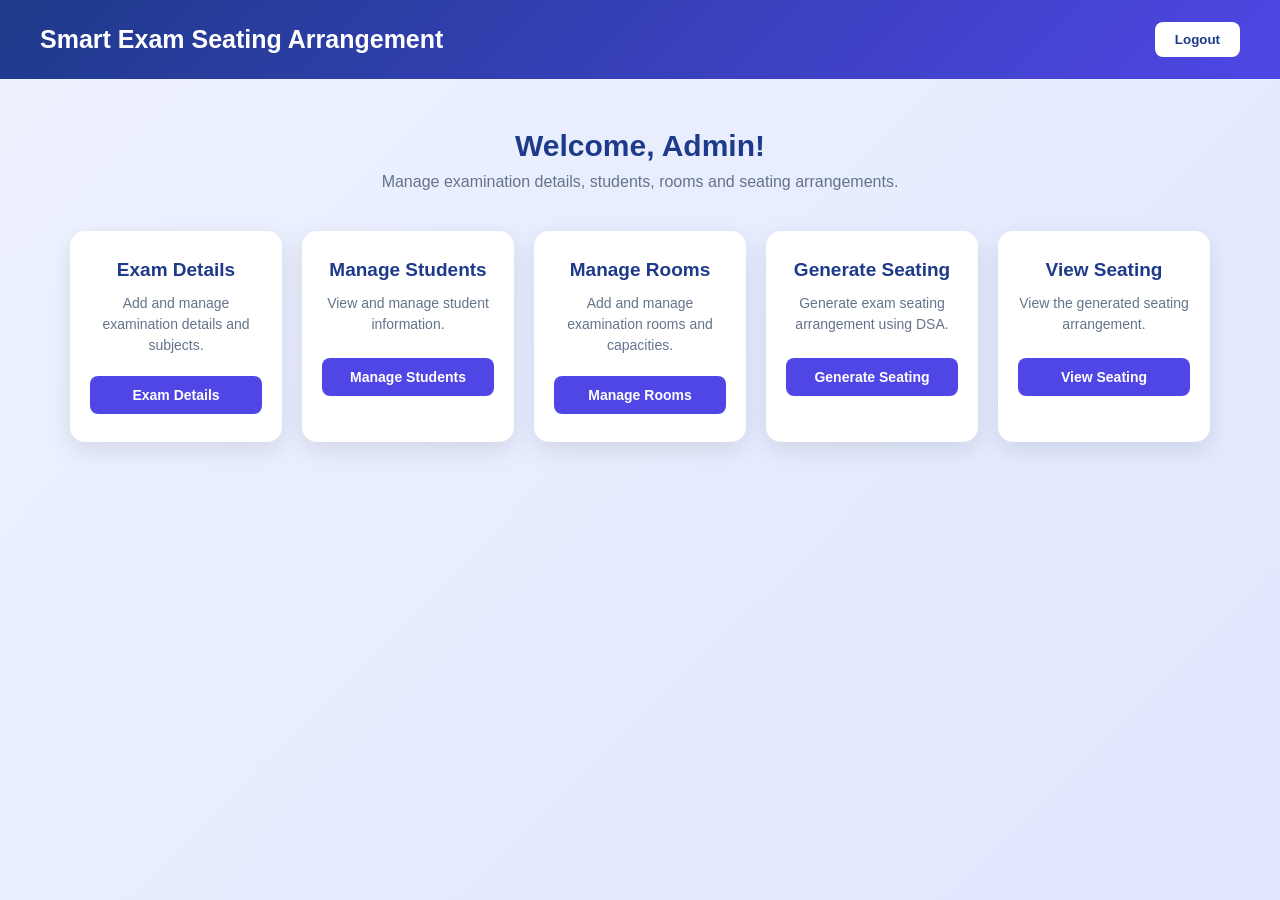
<file: src/main/resources/static/admin-dashboard.html>
<!DOCTYPE html>
<html lang="en">

<head>

    <meta charset="UTF-8">

    <meta name="viewport" content="width=device-width, initial-scale=1.0">

    <title>Admin Dashboard</title>

    <style>

        * {
            box-sizing: border-box;
            margin: 0;
            padding: 0;
            font-family: Arial, sans-serif;
        }

        body {
            min-height: 100vh;
            background: linear-gradient(135deg, #eef2ff, #e0e7ff);
        }

        /* Header */

        .header {
            background: linear-gradient(135deg, #1e3a8a, #4f46e5);
            color: white;
            padding: 22px 40px;

            display: flex;
            justify-content: space-between;
            align-items: center;
        }

        .header h1 {
            font-size: 25px;
        }

        .logout-button {
            background: white;
            color: #1e3a8a;

            border: none;
            border-radius: 8px;

            padding: 10px 20px;

            font-weight: bold;
            cursor: pointer;
        }

        .logout-button:hover {
            background: #e5e7eb;
        }

        /* Main */

        .container {
            max-width: 1200px;
            margin: 50px auto;
            padding: 0 30px;
        }

        .welcome {
            text-align: center;
            margin-bottom: 40px;
        }

        .welcome h2 {
            color: #1e3a8a;
            font-size: 30px;
            margin-bottom: 10px;
        }

        .welcome p {
            color: #64748b;
            font-size: 16px;
        }

        /* Cards */

        .cards {
            display: grid;

            grid-template-columns:
                repeat(5, 1fr);

            gap: 20px;
        }

        .card {
            background: white;

            padding: 28px 20px;

            border-radius: 15px;

            text-align: center;

            box-shadow:
                0 8px 25px
                rgba(0, 0, 0, 0.10);

            transition: 0.3s;
        }

        .card:hover {
            transform: translateY(-5px);

            box-shadow:
                0 12px 30px
                rgba(0, 0, 0, 0.15);
        }

        .card h3 {
            color: #1e3a8a;

            font-size: 19px;

            margin-bottom: 12px;
        }

        .card p {
            color: #64748b;

            font-size: 14px;

            line-height: 1.5;

            min-height: 45px;

            margin-bottom: 20px;
        }

        .card button {
            width: 100%;

            padding: 11px 10px;

            border: none;

            border-radius: 8px;

            background: #4f46e5;

            color: white;

            font-size: 14px;

            font-weight: bold;

            cursor: pointer;
        }

        .card button:hover {
            background: #3730a3;
        }

        /* Responsive */

        @media (max-width: 1100px) {

            .cards {
                grid-template-columns:
                    repeat(3, 1fr);
            }

        }

        @media (max-width: 750px) {

            .cards {
                grid-template-columns:
                    repeat(2, 1fr);
            }

            .header {
                padding: 18px 20px;
            }

            .header h1 {
                font-size: 20px;
            }

            .container {
                padding: 0 20px;
            }

        }

        @media (max-width: 500px) {

            .cards {
                grid-template-columns: 1fr;
            }

            .welcome h2 {
                font-size: 24px;
            }

        }

    </style>

</head>


<body>


    <!-- Header -->

    <div class="header">

        <h1>
            Smart Exam Seating Arrangement
        </h1>

        <button
            class="logout-button"
            onclick="logout()"
        >
            Logout
        </button>

    </div>


    <!-- Main Container -->

    <div class="container">


        <!-- Welcome -->

        <div class="welcome">

            <h2>
                Welcome, Admin!
            </h2>

            <p>
                Manage examination details, students,
                rooms and seating arrangements.
            </p>

        </div>


        <!-- Dashboard Cards -->

        <div class="cards">


            <!-- Exam Details -->

            <div class="card">

                <h3>
                    Exam Details
                </h3>

                <p>
                    Add and manage examination
                    details and subjects.
                </p>

                <button
                    onclick="examDetails()"
                >
                    Exam Details
                </button>

            </div>


            <!-- Manage Students -->

            <div class="card">

                <h3>
                    Manage Students
                </h3>

                <p>
                    View and manage student
                    information.
                </p>

                <button
                    onclick="manageStudents()"
                >
                    Manage Students
                </button>

            </div>


            <!-- Manage Rooms -->

            <div class="card">

                <h3>
                    Manage Rooms
                </h3>

                <p>
                    Add and manage examination
                    rooms and capacities.
                </p>

                <button
                    onclick="manageRooms()"
                >
                    Manage Rooms
                </button>

            </div>


            <!-- Generate Seating -->

            <div class="card">

                <h3>
                    Generate Seating
                </h3>

                <p>
                    Generate exam seating
                    arrangement using DSA.
                </p>

                <button
                    onclick="generateSeating()"
                >
                    Generate Seating
                </button>

            </div>


            <!-- View Seating -->

            <div class="card">

                <h3>
                    View Seating
                </h3>

                <p>
                    View the generated seating
                    arrangement.
                </p>

                <button
                    onclick="viewSeating()"
                >
                    View Seating
                </button>

            </div>


        </div>

    </div>


    <script>


        // Exam Details

        function examDetails() {

            window.location.href =
                "exam-details.html";

        }


        // Manage Students

function manageStudents() {

    window.location.href =
        "manage-students.html";

}

        // Manage Rooms

        function manageRooms() {

            window.location.href =
                "manage-rooms.html";

        }


        // Generate Seating

        function generateSeating() {

    window.location.href =
        "generate-seating.html";

}

        // View Seating

        function viewSeating() {

    window.location.href =
        "view-seating.html";

}


        // Logout

        function logout() {

            window.location.href =
                "index.html";

        }


    </script>


</body>

</html>
</file>
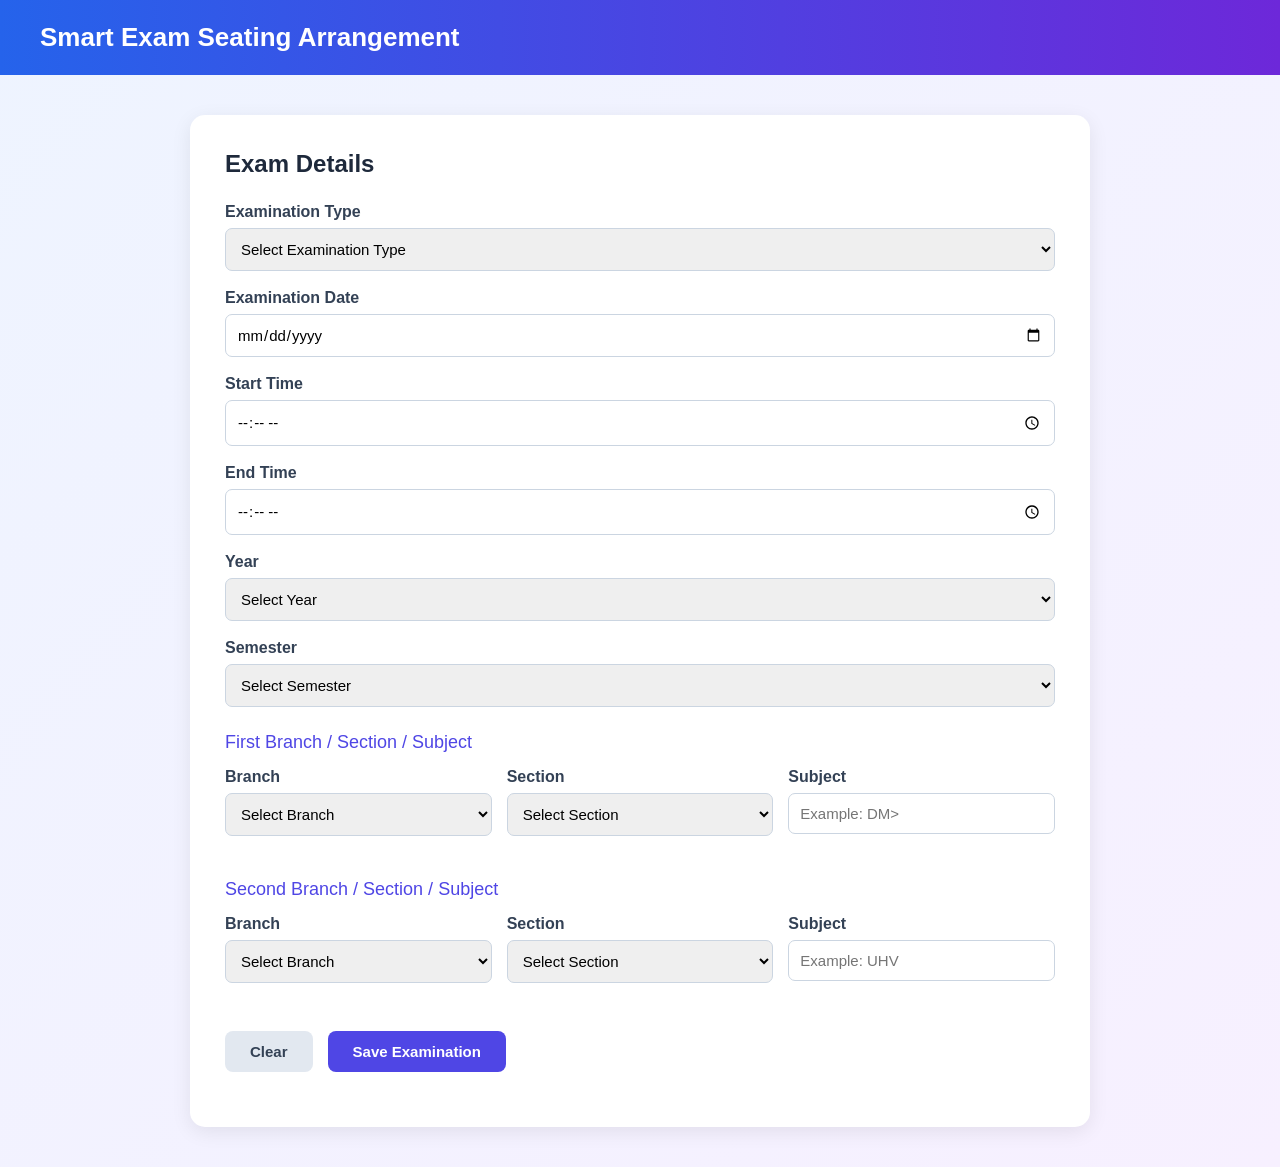
<file: src/main/resources/static/exam-details.html>
<!DOCTYPE html>
<html lang="en">

<head>
    <meta charset="UTF-8">
    <meta name="viewport" content="width=device-width, initial-scale=1.0">

    <title>Exam Details</title>

    <style>

        * {
            box-sizing: border-box;
            margin: 0;
            padding: 0;
            font-family: Arial, sans-serif;
        }

        body {
            min-height: 100vh;
            background: linear-gradient(135deg, #eef4ff, #f7f0ff);
        }

        .header {
            background: linear-gradient(90deg, #2563eb, #6d28d9);
            color: white;
            padding: 22px 40px;
        }

        .header h1 {
            font-size: 26px;
        }

        .container {
            width: 90%;
            max-width: 900px;
            margin: 40px auto;
        }

        .form-card {
            background: white;
            padding: 35px;
            border-radius: 15px;
            box-shadow: 0 5px 20px rgba(0,0,0,0.08);
        }

        .form-card h2 {
            color: #1e293b;
            margin-bottom: 25px;
        }

        .form-group {
            margin-bottom: 18px;
        }

        label {
            display: block;
            margin-bottom: 7px;
            font-weight: bold;
            color: #334155;
        }

        input,
        select {
            width: 100%;
            padding: 11px;
            border: 1px solid #cbd5e1;
            border-radius: 7px;
            font-size: 15px;
        }

        .branch-section {
            display: grid;
            grid-template-columns: 1fr 1fr 1fr;
            gap: 15px;
        }

        .section-title {
            margin-top: 25px;
            margin-bottom: 15px;
            color: #4f46e5;
            font-size: 18px;
        }

        .buttons {
            display: flex;
            gap: 15px;
            margin-top: 30px;
        }

        .buttons button {
            padding: 12px 25px;
            border: none;
            border-radius: 8px;
            cursor: pointer;
            font-weight: bold;
            font-size: 15px;
        }

        .clear-button {
            background: #e2e8f0;
            color: #334155;
        }

        .save-button {
            background: #4f46e5;
            color: white;
        }

        .save-button:hover {
            background: #3730a3;
        }

        #message {
            margin-top: 20px;
            font-weight: bold;
        }

        @media (max-width: 700px) {

            .branch-section {
                grid-template-columns: 1fr;
            }

            .container {
                width: 95%;
            }

            .form-card {
                padding: 25px;
            }
        }

    </style>

</head>

<body>

    <div class="header">
        <h1>Smart Exam Seating Arrangement</h1>
    </div>


    <div class="container">

        <div class="form-card">

            <h2>Exam Details</h2>


            <!-- Examination Type -->

            <div class="form-group">

                <label for="examType">
                    Examination Type
                </label>

                <select id="examType">

                    <option value="">
                        Select Examination Type
                    </option>

                    <option value="Mid Examination - I">
                        Mid Examination - I
                    </option>

                    <option value="Mid Examination - II">
                        Mid Examination - II
                    </option>

                    <option value="Semester End Examination">
                        Semester End Examination
                    </option>

                    <option value="Supplementary Examination">
                        Supplementary Examination
                    </option>

                    <option value="Internal Examination">
                        Internal Examination
                    </option>

                </select>

            </div>


            <!-- Date -->

            <div class="form-group">

                <label for="examDate">
                    Examination Date
                </label>

                <input
                    type="date"
                    id="examDate"
                >

            </div>


            <!-- Start Time -->

            <div class="form-group">

                <label for="startTime">
                    Start Time
                </label>

                <input
                    type="time"
                    id="startTime"
                >

            </div>


            <!-- End Time -->

            <div class="form-group">

                <label for="endTime">
                    End Time
                </label>

                <input
                    type="time"
                    id="endTime"
                >

            </div>


            <!-- Year -->

            <div class="form-group">

                <label for="year">
                    Year
                </label>

                <select id="year">

                    <option value="">
                        Select Year
                    </option>

                    <option value="1">1st Year</option>
                    <option value="2">2nd Year</option>
                    <option value="3">3rd Year</option>
                    <option value="4">4th Year</option>

                </select>

            </div>


            <!-- Semester -->

            <div class="form-group">

                <label for="semester">
                    Semester
                </label>

                <select id="semester">

                    <option value="">
                        Select Semester
                    </option>

                    <option value="1">
                        1st Semester
                    </option>

                    <option value="2">
                        2nd Semester
                    </option>

                </select>

            </div>


            <!-- FIRST BRANCH -->

            <div class="section-title">
                First Branch / Section / Subject
            </div>

            <div class="branch-section">

                <div class="form-group">

                    <label for="branch1">
                        Branch
                    </label>

                    <select id="branch1">

                        <option value="">Select Branch</option>

                        <option value="IT">IT</option>
                        <option value="CSE">CSE</option>
                        <option value="AIML">AIML</option>
                        <option value="AIDS">AIDS</option>
                        <option value="Cyber Security">
                            Cyber Security
                        </option>
                        <option value="ECE">ECE</option>
                        <option value="EEE">EEE</option>
                        <option value="MECH">MECH</option>

                    </select>

                </div>


                <div class="form-group">

                    <label for="section1">
                        Section
                    </label>

                    <select id="section1">

                        <option value="">Select Section</option>

                        <option value="A">A</option>
                        <option value="B">B</option>

                    </select>

                </div>


                <div class="form-group">

                    <label for="subject1">
                        Subject
                    </label>

                    <input
                        type="text"
                        id="subject1"
                        placeholder="Example: DM&GT"
                    >

                </div>

            </div>


            <!-- SECOND BRANCH -->

            <div class="section-title">
                Second Branch / Section / Subject
            </div>

            <div class="branch-section">

                <div class="form-group">

                    <label for="branch2">
                        Branch
                    </label>

                    <select id="branch2">

                        <option value="">Select Branch</option>

                        <option value="IT">IT</option>
                        <option value="CSE">CSE</option>
                        <option value="AIML">AIML</option>
                        <option value="AIDS">AIDS</option>
                        <option value="Cyber Security">
                            Cyber Security
                        </option>
                        <option value="ECE">ECE</option>
                        <option value="EEE">EEE</option>
                        <option value="MECH">MECH</option>

                    </select>

                </div>


                <div class="form-group">

                    <label for="section2">
                        Section
                    </label>

                    <select id="section2">

                        <option value="">Select Section</option>

                        <option value="A">A</option>
                        <option value="B">B</option>

                    </select>

                </div>


                <div class="form-group">

                    <label for="subject2">
                        Subject
                    </label>

                    <input
                        type="text"
                        id="subject2"
                        placeholder="Example: UHV"
                    >

                </div>

            </div>


            <!-- BUTTONS -->

            <div class="buttons">

                <button
                    class="clear-button"
                    onclick="clearForm()">
                    Clear
                </button>

                <button
                    class="save-button"
                    onclick="saveExam()">
                    Save Examination
                </button>

            </div>


            <div id="message"></div>

        </div>

    </div>


    <script>

        function clearForm() {

            document.getElementById("examType").value = "";
            document.getElementById("examDate").value = "";
            document.getElementById("startTime").value = "";
            document.getElementById("endTime").value = "";

            document.getElementById("year").value = "";
            document.getElementById("semester").value = "";

            document.getElementById("branch1").value = "";
            document.getElementById("section1").value = "";
            document.getElementById("subject1").value = "";

            document.getElementById("branch2").value = "";
            document.getElementById("section2").value = "";
            document.getElementById("subject2").value = "";

            document.getElementById("message").innerText = "";

        }


        async function saveExam() {

            const examData = {

                examinationType:
                    document.getElementById("examType").value,

                examinationDate:
                    document.getElementById("examDate").value,

                startTime:
                    document.getElementById("startTime").value,

                endTime:
                    document.getElementById("endTime").value,

                year:
                    parseInt(document.getElementById("year").value),

                semester:
                    parseInt(document.getElementById("semester").value),

                branch1:
                    document.getElementById("branch1").value,

                section1:
                    document.getElementById("section1").value,

                subject1:
                    document.getElementById("subject1").value,

                branch2:
                    document.getElementById("branch2").value,

                section2:
                    document.getElementById("section2").value,

                subject2:
                    document.getElementById("subject2").value
            };


            if (
                !examData.examinationType ||
                !examData.examinationDate ||
                !examData.startTime ||
                !examData.endTime ||
                !examData.year ||
                !examData.semester ||
                !examData.branch1 ||
                !examData.section1 ||
                !examData.subject1 ||
                !examData.branch2 ||
                !examData.section2 ||
                !examData.subject2
            ) {

                document.getElementById("message").innerText =
                    "Please fill all exam details.";

                return;
            }


            try {

                const response = await fetch(
                    "/api/exams/save",
                    {
                        method: "POST",

                        headers: {
                            "Content-Type": "application/json"
                        },

                        body: JSON.stringify(examData)
                    }
                );


                const result = await response.text();


                if (response.ok) {

                    document.getElementById("message").innerText =
                        result;

                } else {

                    document.getElementById("message").innerText =
                        "Failed to save exam details.";

                }

            } catch (error) {

                document.getElementById("message").innerText =
                    "Server connection failed.";

            }

        }

    </script>

</body>

</html>
</file>
